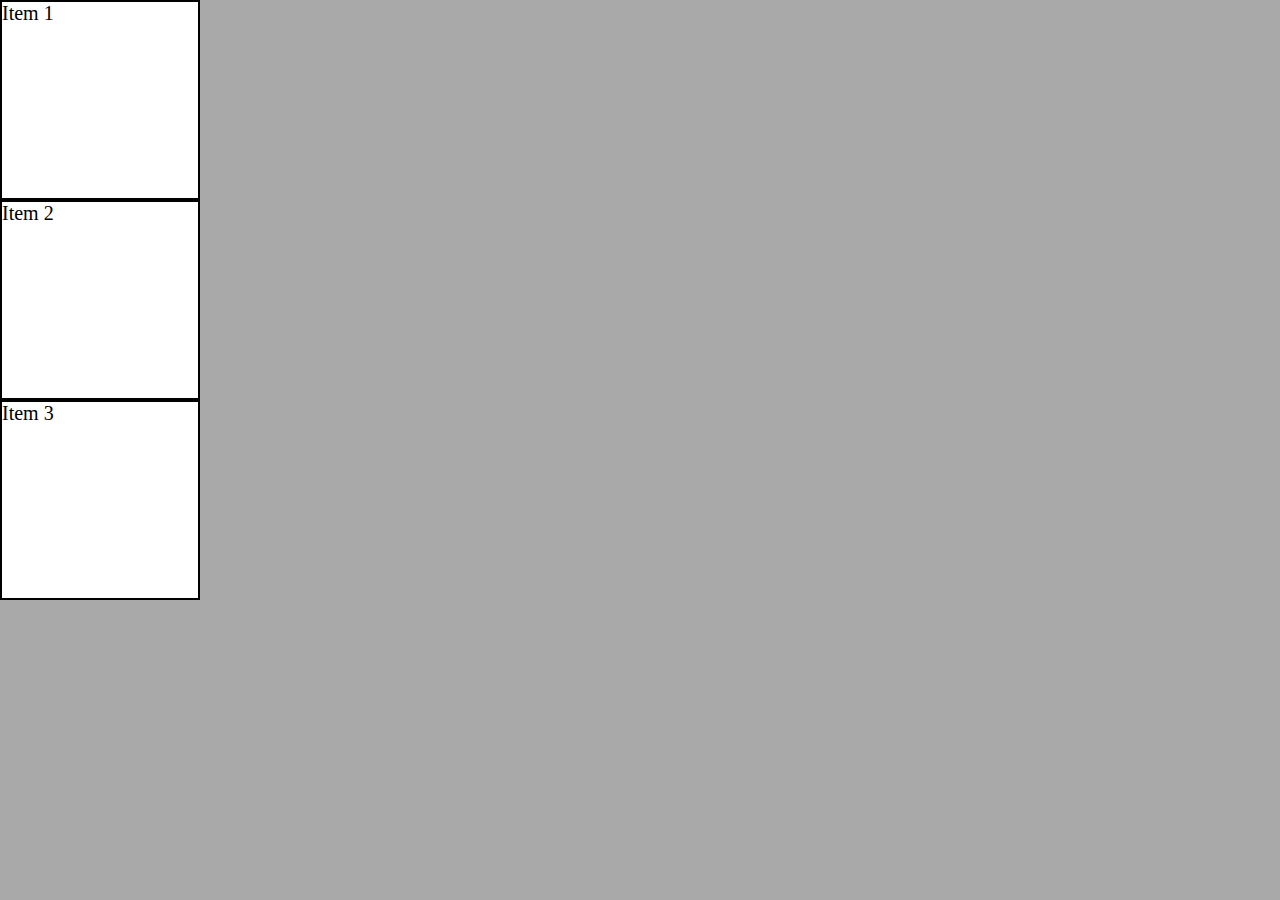
<file: 10-Visao_geral_Grid/index.html>
<!DOCTYPE html>
<html lang="en">
<head>
  <meta charset="UTF-8">
  <meta http-equiv="X-UA-Compatible" content="IE=edge">
  <meta name="viewport" content="width=device-width, initial-scale=1.0">
  <title>Document</title>
  <link rel="stylesheet" href="style.css">
</head>
<body>
  <div class="container">
    <div class="item">
      <p>Item 1</p>
    </div>
    <div class="item">
      <p>Item 2</p>
    </div>
    <div class="item">
      <p>Item 3</p>
    </div>
  </div>
</body>
</html>
</file>
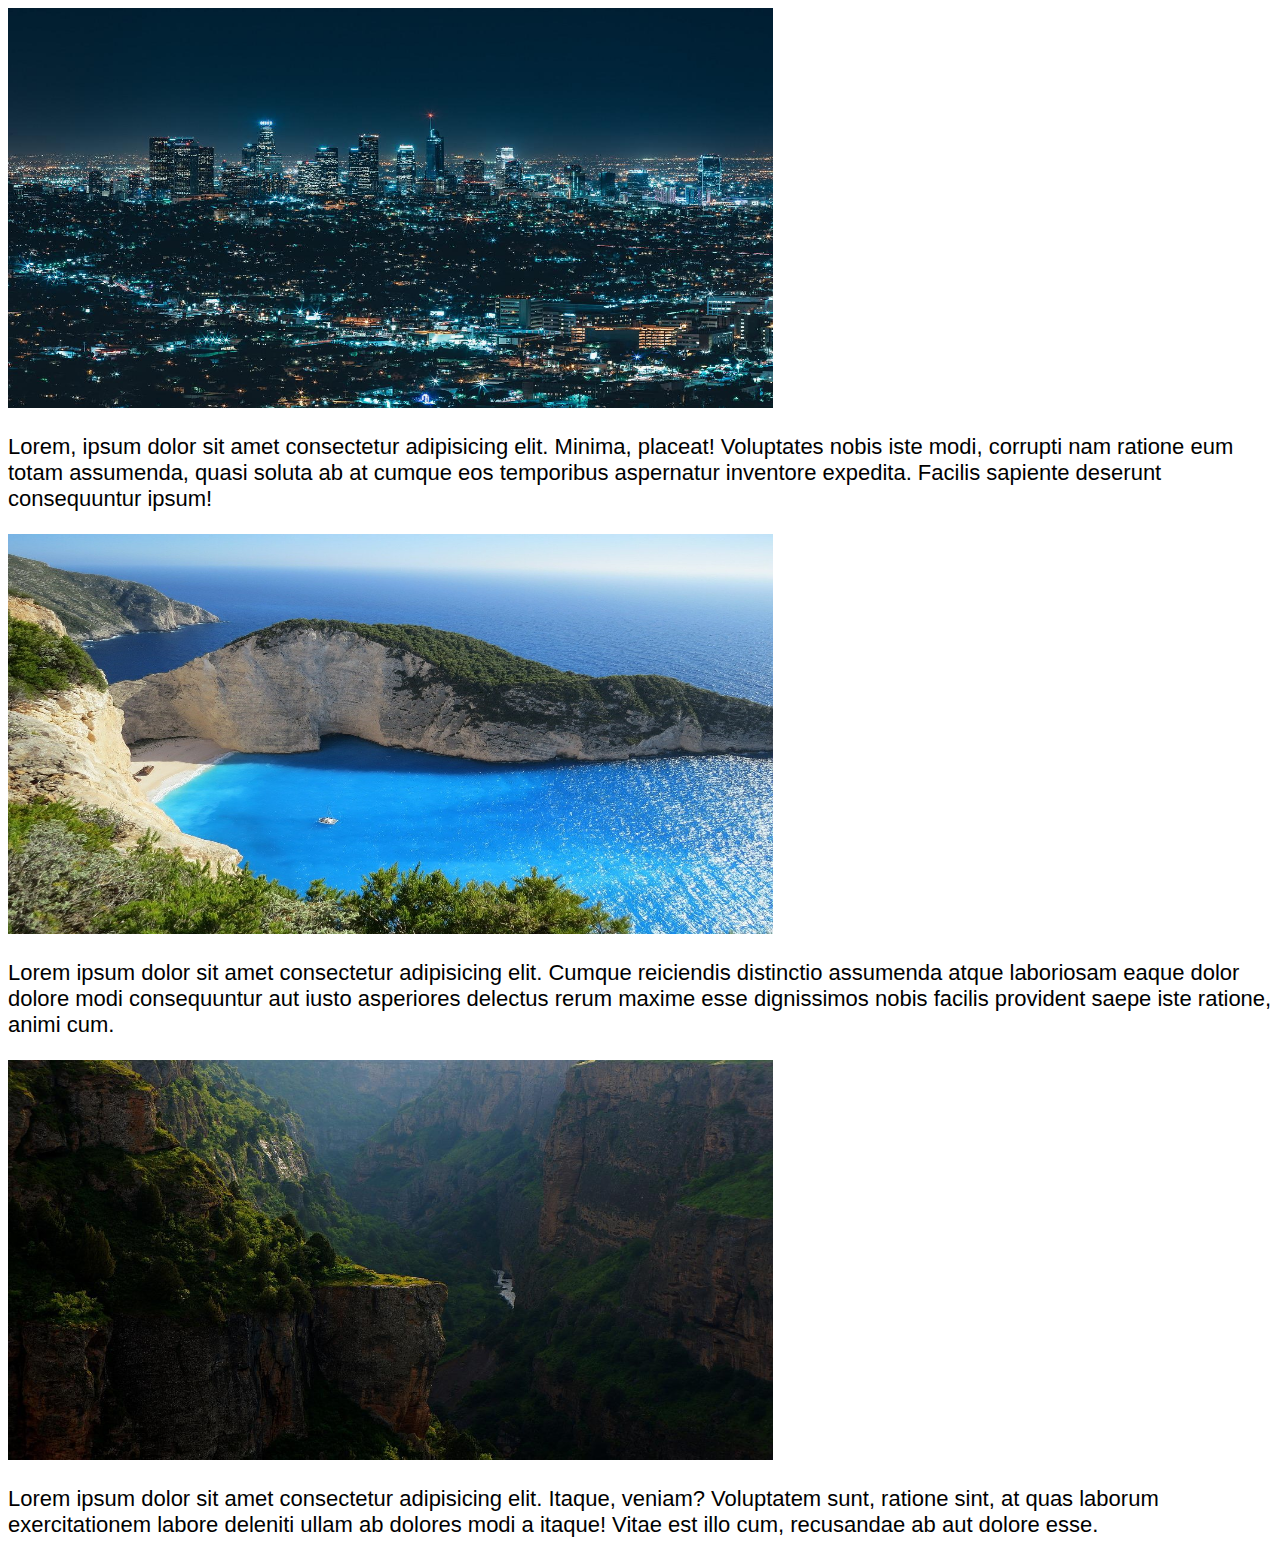
<file: 2-Entendendo_media_query/index.html>
<!DOCTYPE html>
<html lang="pt-br">
<head>
  <meta charset="UTF-8">
  <meta http-equiv="X-UA-Compatible" content="IE=edge">
  <meta name="viewport" content="width=device-width, initial-scale=1.0">
  <title>Aula 2</title>
  <link rel="stylesheet" href="style.css">
</head>
<body>
  <img src="01.jpg" alt="img-01" class="img-content">
  <p class="text-content">Lorem, ipsum dolor sit amet consectetur adipisicing elit. Minima, placeat! Voluptates nobis iste modi, corrupti nam ratione eum totam assumenda, quasi soluta ab at cumque eos temporibus aspernatur inventore expedita. Facilis sapiente deserunt consequuntur ipsum!</p>
  
  <img src="02.jpg" alt="img-02" class="img-content">
  <p class="text-content">Lorem ipsum dolor sit amet consectetur adipisicing elit. Cumque reiciendis distinctio assumenda atque laboriosam eaque dolor dolore modi consequuntur aut iusto asperiores delectus rerum maxime esse dignissimos nobis facilis provident saepe iste ratione, animi cum.</p>

  <img src="03.jpg" alt="img-03" class="img-content">
  <p class="text-content">Lorem ipsum dolor sit amet consectetur adipisicing elit. Itaque, veniam? Voluptatem sunt, ratione sint, at quas laborum exercitationem labore deleniti ullam ab dolores modi a itaque! Vitae est illo cum, recusandae ab aut dolore esse.</p>
</body>
</html>
</file>
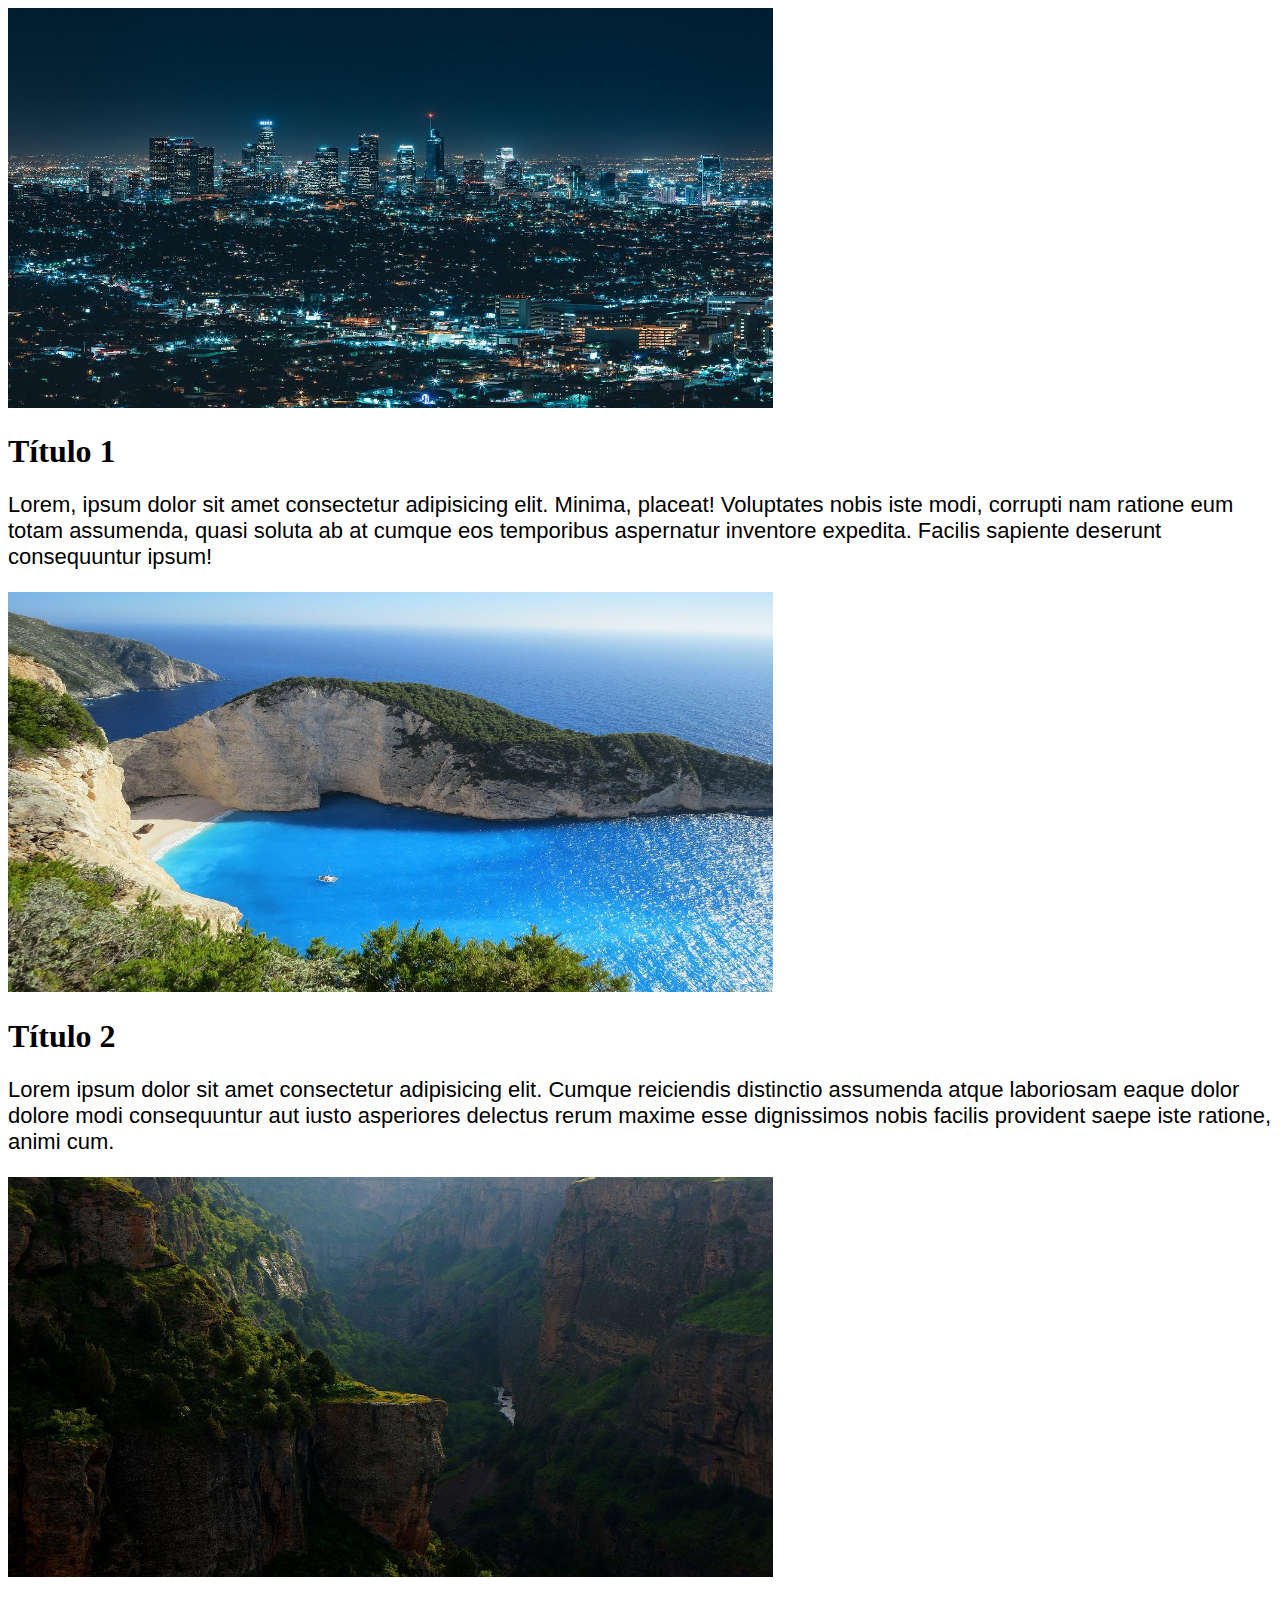
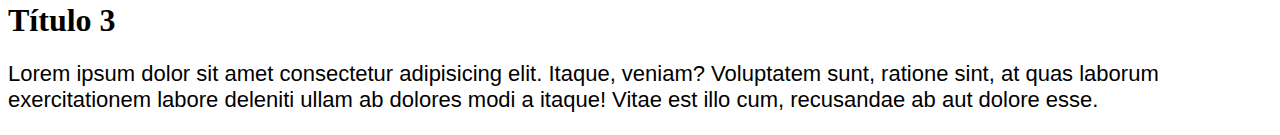
<file: 3-Mobile_First/index.html>
<!DOCTYPE html>
<html lang="pt-br">
<head>
  <meta charset="UTF-8">
  <meta http-equiv="X-UA-Compatible" content="IE=edge">
  <meta name="viewport" content="width=device-width, initial-scale=1.0">
  <title>Aula 3</title>
  <link rel="stylesheet" href="style.css">
</head>
<body>
  <img src="01.jpg" alt="img-01" class="img-content">
  <h1 class="title-content">Título 1</h1>
  <p class="text-content">Lorem, ipsum dolor sit amet consectetur adipisicing elit. Minima, placeat! Voluptates nobis iste modi, corrupti nam ratione eum totam assumenda, quasi soluta ab at cumque eos temporibus aspernatur inventore expedita. Facilis sapiente deserunt consequuntur ipsum!</p>
  
  <img src="02.jpg" alt="img-02" class="img-content">
  <h1 class="title-content">Título 2</h1>
  <p class="text-content">Lorem ipsum dolor sit amet consectetur adipisicing elit. Cumque reiciendis distinctio assumenda atque laboriosam eaque dolor dolore modi consequuntur aut iusto asperiores delectus rerum maxime esse dignissimos nobis facilis provident saepe iste ratione, animi cum.</p>

  <img src="03.jpg" alt="img-03" class="img-content">
  <h1 class="title-content">Título 3</h1>
  <p class="text-content">Lorem ipsum dolor sit amet consectetur adipisicing elit. Itaque, veniam? Voluptatem sunt, ratione sint, at quas laborum exercitationem labore deleniti ullam ab dolores modi a itaque! Vitae est illo cum, recusandae ab aut dolore esse.</p>
</body>
</html>
</file>
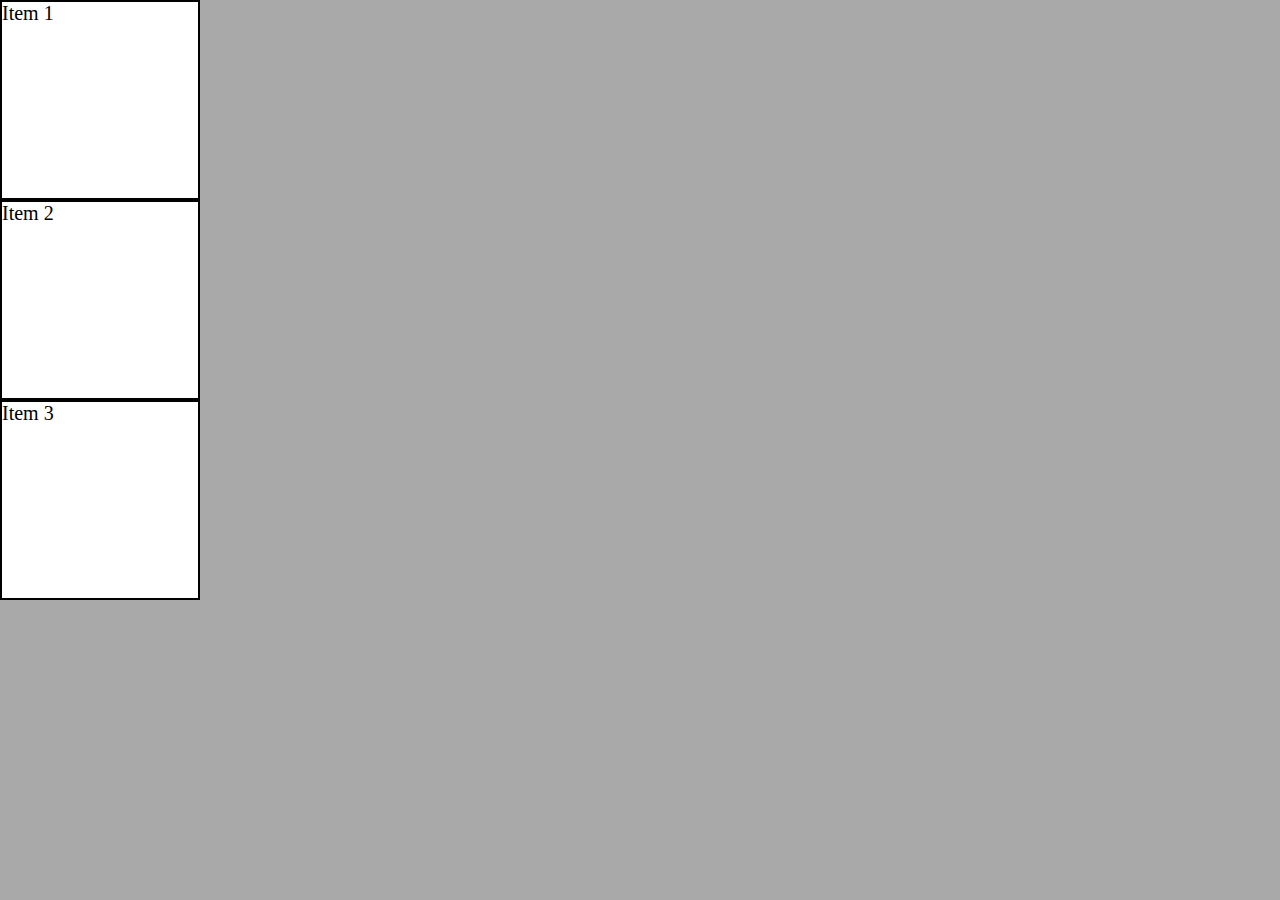
<file: 5-Layout_de_estudo/index.html>
<!DOCTYPE html>
<html lang="pt-br">
<head>
  <meta charset="UTF-8">
  <meta http-equiv="X-UA-Compatible" content="IE=edge">
  <meta name="viewport" content="width=device-width, initial-scale=1.0">
  <title>Aula 5</title>
  <link rel="stylesheet" href="style.css">
</head>
<body>
  <!-- https://onebitcode.notion.site/2-Criando-um-layout-para-estudo-6e9f47b909884f9997addfe05a5967f3 -->
  <div class="container">
    <div class="item">
      <p>Item 1</p>
    </div>
    <div class="item">
      <p>Item 2</p>
    </div>
    <div class="item">
      <p>Item 3</p>
    </div>
  </div>
</body>
</html>
</file>
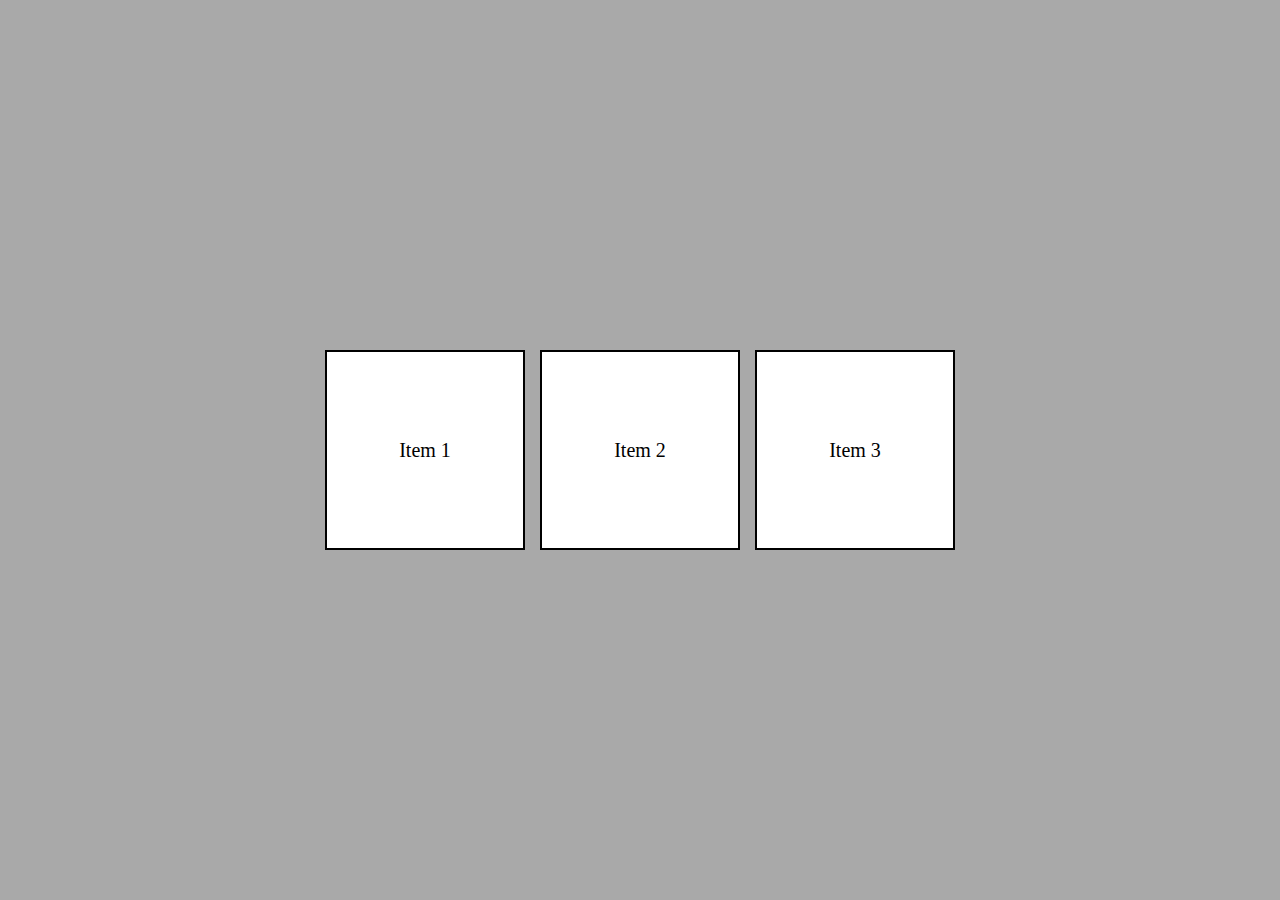
<file: 6-Manipulando_flex_container/index.html>
<!DOCTYPE html>
<html lang="en">
<head>
  <meta charset="UTF-8">
  <meta http-equiv="X-UA-Compatible" content="IE=edge">
  <meta name="viewport" content="width=device-width, initial-scale=1.0">
  <title>Document</title>
  <link rel="stylesheet" href="style.css">
</head>
<body>
  <!-- https://onebitcode.notion.site/3-Manipulando-flex-container-0ce5efc54e294cca8a446d49836e14a2 -->
  <div class="container">
    <div class="item">
      <p>Item 1</p>
    </div>
    <div class="item">
      <p>Item 2</p>
    </div>
    <div class="item">
      <p>Item 3</p>
    </div>
  </div>
</body>
</html>
</file>
<file: 10-Visao_geral_Grid/style.css>
* {
  margin: 0;
  padding: 0;
  box-sizing: border-box;
}

.container {
  background-color: darkgray;
  min-height: 100vh;
}

.item {
  width: 200px;
  height: 200px;
  border: 2px solid black;
  background-color: white;
  font-size: 20px;
}
</file>
<file: 2-Entendendo_media_query/style.css>
.img-content {
  width: 765px;
  height: 400px;
}

.text-content {
  font-size: 22px;
  font-family: Arial, Helvetica, sans-serif;
}

@media (max-width: 795px) {
   .img-content {
    width: 500px;
   }
   .text-content {
    font-size: 16px;
   }
}

@media (max-width: 510px) {
  .img-content {
    width: 100%;
    height: auto;
} 

@media (max-width:410px) {
  .text-content {
    text-align: center;
  } 
}
</file>
<file: 3-Mobile_First/style.css>
.img-content {
  width: 765px;
  height: 400px;
}

.text-content {
  font-size: 22px;
  font-family: Arial, Helvetica, sans-serif;
}

@media (max-width: 2560px) and (min-width: 1440px) {
  body{
    background-color: red;
    color: white;
  }
}

@media (max-width: 790px) {
  .img-content {
    width: 90%;
    height: auto;
  }
}

@media (max-width: 425px) {
  .img-content {
    width: 100%;
    height: auto;
  }
  .title-content {
    text-align: center; 
  }
  .text-content {
    font-size: 18px;
    text-align: center;
  }
}

@media (max-width: 320px) {
  .text-content {
    font-size: 14px; 
  }
}
</file>
<file: 5-Layout_de_estudo/style.css>
* {
  margin: 0;
  padding: 0;
  box-sizing: border-box;
}

.container {
  background-color: darkgray;
  min-height: 100vh;
}

.item {
  width: 200px;
  height: 200px;
  border: 2px solid black;
  background-color: white;
  font-size: 20px;
}
</file>
<file: 6-Manipulando_flex_container/style.css>
* {
  margin: 0;
  padding: 0;
  box-sizing: border-box;
}

.container {
  background-color: darkgray;
  min-height: 100vh;
  display: flex;
  gap: 0px 15px;
  justify-content: center;   /* Horizontal para vertical quando está em coluna*/
  align-items: center;   /* Vertical para horizontal quando está em coluna*/
  flex-wrap: wrap /* Quebra dos nossos itens*/
}

.item {
  width: 200px;
  height: 200px;
  border: 2px solid black;
  background-color: white;
  font-size: 20px;
  display: flex;
  align-items: center;
  justify-content: center;
}
</file>
